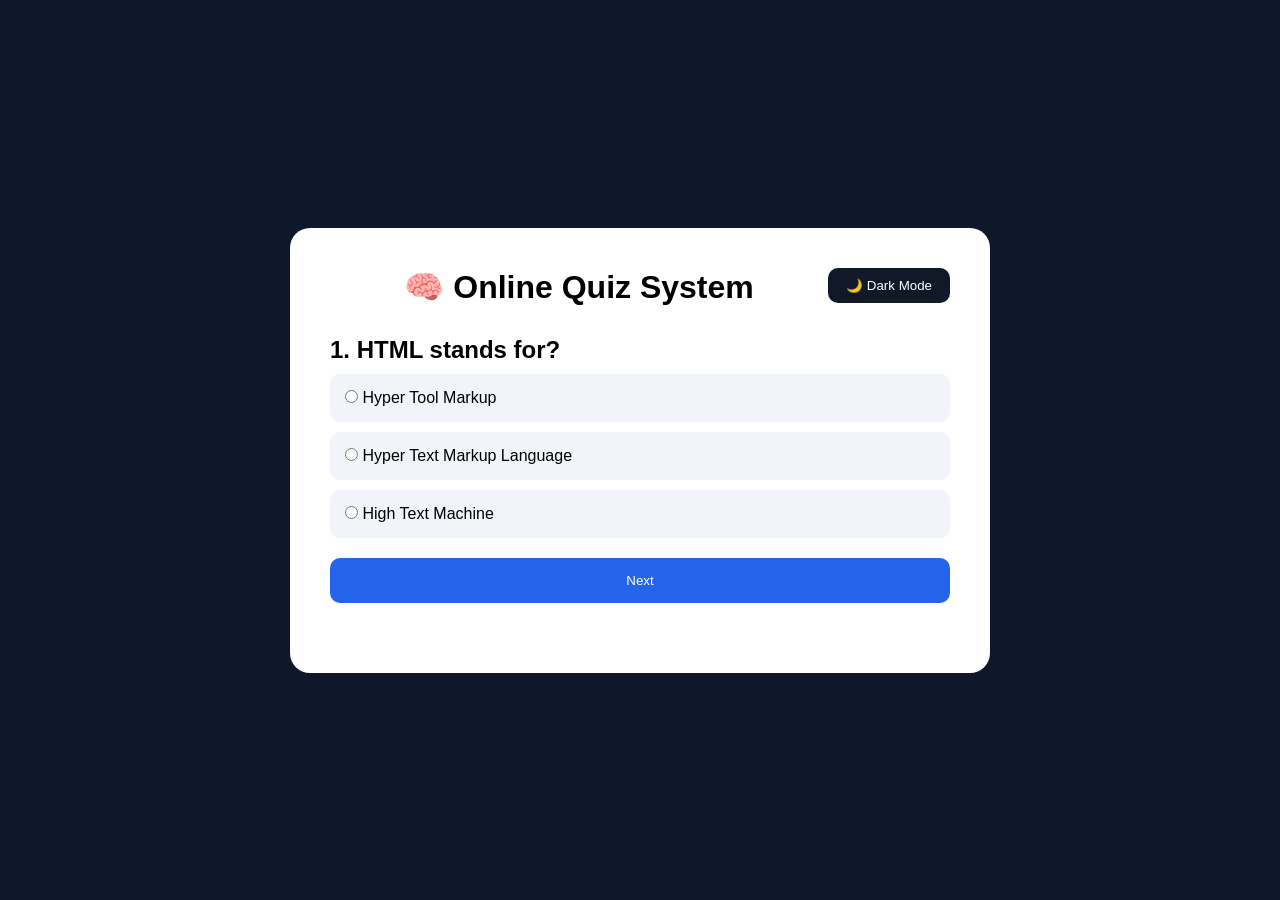
<file: index.html>
<!DOCTYPE html>
<html lang="en">
<head>
<meta charset="UTF-8">
<meta name="viewport" content="width=device-width, initial-scale=1.0">
<title>Online Quiz System</title>

<link rel="stylesheet" href="style.css">

</head>

<body>

<div class="container">
<button id="themeBtn">
🌙 Dark Mode
</button>
<h1>🧠 Online Quiz System</h1>

<form id="quizForm">

<!-- Question 1 -->
<div class="question active">
<h2>1. HTML stands for?</h2>
<label><input type="radio" name="q1" value="0"> Hyper Tool Markup</label>
<label><input type="radio" name="q1" value="1"> Hyper Text Markup Language</label>
<label><input type="radio" name="q1" value="0"> High Text Machine</label>
</div>

<!-- Question 2 -->
<div class="question">
<h2>2. CSS is used for?</h2>
<label><input type="radio" name="q2" value="1"> Styling Website</label>
<label><input type="radio" name="q2" value="0"> Database</label>
<label><input type="radio" name="q2" value="0"> Server</label>
</div>

<!-- Question 3 -->
<div class="question">
<h2>3. JavaScript runs in?</h2>
<label><input type="radio" name="q3" value="1"> Browser</label>
<label><input type="radio" name="q3" value="0"> Photoshop</label>
<label><input type="radio" name="q3" value="0"> Excel</label>
</div>

<!-- Question 4 -->
<div class="question">
<h2>4. Which tag creates a link?</h2>
<label><input type="radio" name="q4" value="1"> a</label>
<label><input type="radio" name="q4" value="0"> img</label>
<label><input type="radio" name="q4" value="0"> p</label>
</div>

<!-- Question 5 -->
<div class="question">
<h2>5. Which property changes text color?</h2>
<label><input type="radio" name="q5" value="1"> color</label>
<label><input type="radio" name="q5" value="0"> width</label>
<label><input type="radio" name="q5" value="0"> padding</label>
</div>

<!-- Question 6 -->
<div class="question">
<h2>6. JavaScript file extension?</h2>
<label><input type="radio" name="q6" value="1"> .js</label>
<label><input type="radio" name="q6" value="0"> .css</label>
<label><input type="radio" name="q6" value="0"> .html</label>
</div>

<!-- Question 7 -->
<div class="question">
<h2>7. CSS stands for?</h2>
<label><input type="radio" name="q7" value="1"> Cascading Style Sheets</label>
<label><input type="radio" name="q7" value="0"> Coding Style</label>
<label><input type="radio" name="q7" value="0"> Creative System</label>
</div>

<!-- Question 8 -->
<div class="question">
<h2>8. Which element is heading?</h2>
<label><input type="radio" name="q8" value="1"> h1</label>
<label><input type="radio" name="q8" value="0"> div</label>
<label><input type="radio" name="q8" value="0"> span</label>
</div>

<!-- Question 9 -->
<div class="question">
<h2>9. Which tag inserts image?</h2>
<label><input type="radio" name="q9" value="1"> img</label>
<label><input type="radio" name="q9" value="0"> ul</label>
<label><input type="radio" name="q9" value="0"> br</label>
</div>

<!-- Question 10 -->
<div class="question">
<h2>10. Which language styles websites?</h2>
<label><input type="radio" name="q10" value="1"> CSS</label>
<label><input type="radio" name="q10" value="0"> Python</label>
<label><input type="radio" name="q10" value="0"> Java</label>
</div>
<div class="buttons">

<button
type="button"
id="prev">

Previous

</button>

<button
type="button"
id="next">

Next

</button>

<button
type="submit"
id="submit">

Submit

</button>

</div>
</form>

<div id="result"></div>

</div>

<script src="script.js"></script>

</body>
</html>
</file>
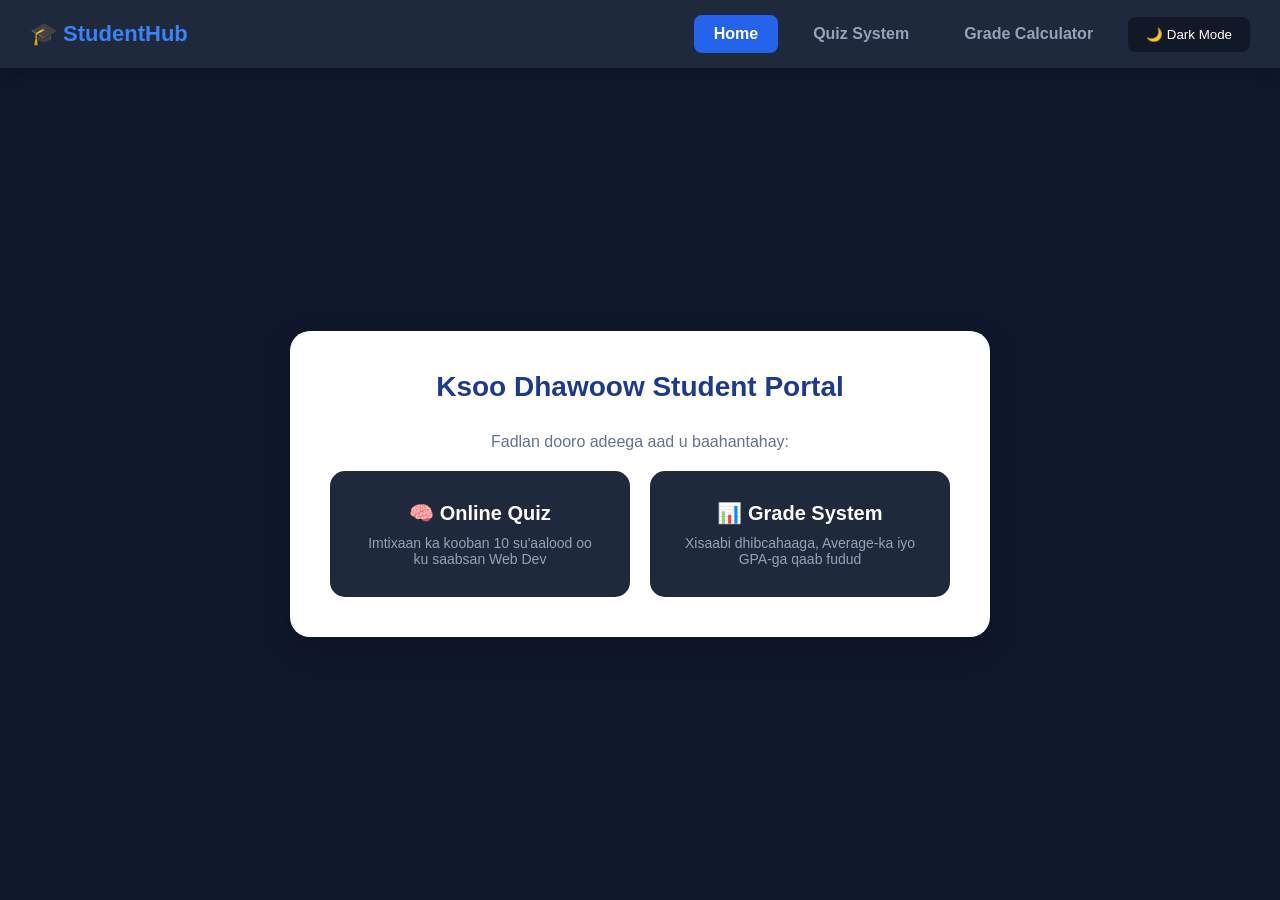
<file: Online Quiz and Student Grade Cal.html>
<!DOCTYPE html>
<html lang="en">
<head>
<meta charset="UTF-8">
<meta name="viewport" content="width=device-width, initial-scale=1.0">
<title>Student Portal Hub</title>
<style>
    /* ==========================================================================
       1. GLOBAL STYLES & THEMING
       ========================================================================== */
    * {
        margin: 0;
        padding: 0;
        box-sizing: border-box;
        font-family: 'Segoe UI', Arial, sans-serif;
        transition: background 0.3s ease, color 0.3s ease;
    }

    body {
        background: #0f172a;
        color: #1e293b;
        min-height: 100vh;
        display: flex;
        flex-direction: column;
    }

    body.dark {
        background: #020617;
        color: #f1f5f9;
    }

    /* ==========================================================================
       2. NAVIGATION BAR
       ========================================================================== */
    header {
        background: #1e293b;
        padding: 15px 30px;
        display: flex;
        justify-content: space-between;
        align-items: center;
        box-shadow: 0 4px 15px rgba(0,0,0,0.2);
        position: sticky;
        top: 0;
        z-index: 100;
    }

    body.dark header {
        background: #0f172a;
        border-bottom: 1px solid #1e293b;
    }

    .logo {
        color: #3b82f6;
        font-size: 22px;
        font-weight: bold;
        cursor: pointer;
    }

    .nav-buttons {
        display: flex;
        gap: 15px;
        align-items: center;
    }

    .nav-btn {
        padding: 10px 20px;
        border: none;
        background: transparent;
        color: #94a3b8;
        font-size: 16px;
        font-weight: 600;
        border-radius: 8px;
        cursor: pointer;
        transition: all 0.2s ease;
    }

    .nav-btn:hover, .nav-btn.active {
        color: white;
        background: #2563eb;
    }

    #themeBtn {
        padding: 10px 18px;
        border: none;
        background: #111827;
        color: white;
        border-radius: 8px;
        cursor: pointer;
    }

    /* ==========================================================================
       3. MAIN CONTAINER & SECTIONS
       ========================================================================== */
    main {
        flex: 1;
        display: flex;
        justify-content: center;
        align-items: center;
        padding: 40px 20px;
    }

    .app-section {
        display: none;
        animation: fadeIn 0.4s ease-in-out;
        width: 100%;
        max-width: 700px;
    }

    .app-section.active-view {
        display: block;
    }

    .card {
        background: white;
        padding: 40px;
        border-radius: 20px;
        box-shadow: 0 10px 30px rgba(0,0,0,0.15);
    }

    body.dark .card {
        background: #0f172a;
        border: 1px solid #1e293b;
        box-shadow: 0 10px 30px rgba(0,0,0,0.5);
    }

    h1 {
        text-align: center;
        margin-bottom: 30px;
        font-size: 28px;
    }
    
    body:not(.dark) h1 {
        color: #1e3a8a;
    }

    body.dark h1 {
        color: #f8fafc;
    }

    /* BUTTONS GENERAL */
    .action-btn {
        width: 100%;
        padding: 15px;
        border: none;
        background: #2563eb;
        color: white;
        border-radius: 10px;
        cursor: pointer;
        font-size: 16px;
        font-weight: 600;
        transition: background 0.2s;
    }

    .action-btn:hover {
        background: #1d4ed8;
    }

    /* ==========================================================================
       4. DASHBOARD / HOME VIEW
       ========================================================================== */
    .dashboard-grid {
        display: grid;
        grid-template-columns: 1fr 1fr;
        gap: 20px;
        margin-top: 20px;
    }

    .menu-card {
        background: #1e293b;
        color: white;
        padding: 30px;
        border-radius: 15px;
        text-align: center;
        cursor: pointer;
        transition: transform 0.2s, box-shadow 0.2s;
    }

    .menu-card:hover {
        transform: translateY(-5px);
        box-shadow: 0 8px 20px rgba(59, 130, 246, 0.3);
    }

    .menu-card h3 {
        font-size: 20px;
        margin-bottom: 10px;
    }

    .menu-card p {
        color: #94a3b8;
        font-size: 14px;
    }

    /* ==========================================================================
       5. QUIZ COMPONENT STYLES
       ========================================================================== */
    .question {
        display: none;
    }

    .question.active-q {
        display: block;
    }

    .question h2 {
        font-size: 20px;
        margin-bottom: 20px;
        color: inherit;
    }

    .quiz-label {
        display: block;
        padding: 15px;
        margin: 12px 0;
        background: #f1f5f9;
        border-radius: 10px;
        cursor: pointer;
        font-weight: 500;
        border: 2px solid transparent;
    }

    .quiz-label:hover {
        background: #e2e8f0;
    }

    body.dark .quiz-label {
        background: #1e293b;
        color: #e2e8f0;
    }

    body.dark .quiz-label:hover {
        background: #334155;
    }

    .quiz-label input {
        margin-right: 10px;
        transform: scale(1.1);
    }

    .quiz-buttons {
        display: flex;
        gap: 10px;
        margin-top: 25px;
    }

    #submit {
        display: none;
        background: #10b981;
    }

    #submit:hover {
        background: #059669;
    }

    #quiz-result {
        margin-top: 30px;
        text-align: center;
        font-size: 26px;
        font-weight: bold;
        color: #10b981;
    }

    /* ==========================================================================
       6. GRADE CALCULATOR STYLES
       ========================================================================== */
    .calculator-card {
        max-width: 650px !important;
    }

    .grid-inputs {
        display: grid;
        grid-template-columns: 1fr 1fr;
        gap: 15px;
        margin-bottom: 20px;
    }

    .input-box {
        display: flex;
        flex-direction: column;
        gap: 5px;
    }

    .input-box label {
        font-weight: 600;
        font-size: 14px;
    }

    .input-box input {
        width: 100%;
        padding: 10px;
        border-radius: 8px;
        border: 1px solid #cbd5e1;
        background: #f8fafc;
        font-size: 15px;
        color: inherit;
    }

    body.dark .input-box input {
        background: #1e293b;
        border-color: #334155;
    }

    .calc-result {
        margin-top: 25px;
        background: #f0fdf4;
        border-left: 5px solid #10b981;
        padding: 20px;
        border-radius: 8px;
        display: none;
    }

    body.dark .calc-result {
        background: #14532d;
        border-left: 5px solid #22c55e;
    }

    .calc-result p {
        font-size: 18px;
        margin: 5px 0;
        font-weight: 500;
    }

    /* Animations */
    @keyframes fadeIn {
        from { opacity: 0; transform: translateY(10px); }
        to { opacity: 1; transform: translateY(0); }
    }
</style>
</head>
<body>

    <header>
        <div class="logo" onclick="switchView('home')">🎓 StudentHub</div>
        <div class="nav-buttons">
            <button class="nav-btn active" id="btn-home" onclick="switchView('home')">Home</button>
            <button class="nav-btn" id="btn-quiz" onclick="switchView('quiz')">Quiz System</button>
            <button class="nav-btn" id="btn-grade" onclick="switchView('grade')">Grade Calculator</button>
            <button id="themeBtn">🌙 Dark Mode</button>
        </div>
    </header>

    <main>

        <div id="view-home" class="app-section active-view">
            <div class="card">
                <h1>Ksoo Dhawoow Student Portal</h1>
                <p style="text-align: center; color: #64748b; margin-bottom: 20px;">Fadlan dooro adeega aad u baahantahay:</p>
                <div class="dashboard-grid">
                    <div class="menu-card" onclick="switchView('quiz')">
                        <h3>🧠 Online Quiz</h3>
                        <p>Imtixaan ka kooban 10 su'aalood oo ku saabsan Web Dev</p>
                    </div>
                    <div class="menu-card" onclick="switchView('grade')">
                        <h3>📊 Grade System</h3>
                        <p>Xisaabi dhibcahaaga, Average-ka iyo GPA-ga qaab fudud</p>
                    </div>
                </div>
            </div>
        </div>

        <div id="view-quiz" class="app-section">
            <div class="card">
                <h1>🧠 Online Quiz System</h1>
                <form id="quizForm">
                    <div class="question active-q">
                        <h2>1. HTML stands for?</h2>
                        <label class="quiz-label"><input type="radio" name="q1" value="0"> Hyper Tool Markup</label>
                        <label class="quiz-label"><input type="radio" name="q1" value="1"> Hyper Text Markup Language</label>
                        <label class="quiz-label"><input type="radio" name="q1" value="0"> High Text Machine</label>
                    </div>

                    <div class="question">
                        <h2>2. CSS is used for?</h2>
                        <label class="quiz-label"><input type="radio" name="q2" value="1"> Styling Website</label>
                        <label class="quiz-label"><input type="radio" name="q2" value="0"> Database</label>
                        <label class="quiz-label"><input type="radio" name="q2" value="0"> Server</label>
                    </div>

                    <div class="question">
                        <h2>3. JavaScript runs in?</h2>
                        <label class="quiz-label"><input type="radio" name="q3" value="1"> Browser</label>
                        <label class="quiz-label"><input type="radio" name="q3" value="0"> Photoshop</label>
                        <label class="quiz-label"><input type="radio" name="q3" value="0"> Excel</label>
                    </div>

                    <div class="question">
                        <h2>4. Which tag creates a link?</h2>
                        <label class="quiz-label"><input type="radio" name="q4" value="1"> a</label>
                        <label class="quiz-label"><input type="radio" name="q4" value="0"> img</label>
                        <label class="quiz-label"><input type="radio" name="q4" value="0"> p</label>
                    </div>

                    <div class="question">
                        <h2>5. Which property changes text color?</h2>
                        <label class="quiz-label"><input type="radio" name="q5" value="1"> color</label>
                        <label class="quiz-label"><input type="radio" name="q5" value="0"> width</label>
                        <label class="quiz-label"><input type="radio" name="q5" value="0"> padding</label>
                    </div>

                    <div class="question">
                        <h2>6. JavaScript file extension?</h2>
                        <label class="quiz-label"><input type="radio" name="q6" value="1"> .js</label>
                        <label class="quiz-label"><input type="radio" name="q6" value="0"> .css</label>
                        <label class="quiz-label"><input type="radio" name="q6" value="0"> .html</label>
                    </div>

                    <div class="question">
                        <h2>7. CSS stands for?</h2>
                        <label class="quiz-label"><input type="radio" name="q7" value="1"> Cascading Style Sheets</label>
                        <label class="quiz-label"><input type="radio" name="q7" value="0"> Coding Style</label>
                        <label class="quiz-label"><input type="radio" name="q7" value="0"> Creative System</label>
                    </div>

                    <div class="question">
                        <h2>8. Which element is heading?</h2>
                        <label class="quiz-label"><input type="radio" name="q8" value="1"> h1</label>
                        <label class="quiz-label"><input type="radio" name="q8" value="0"> div</label>
                        <label class="quiz-label"><input type="radio" name="q8" value="0"> span</label>
                    </div>

                    <div class="question">
                        <h2>9. Which tag inserts image?</h2>
                        <label class="quiz-label"><input type="radio" name="q9" value="1"> img</label>
                        <label class="quiz-label"><input type="radio" name="q9" value="0"> ul</label>
                        <label class="quiz-label"><input type="radio" name="q9" value="0"> br</label>
                    </div>

                    <div class="question">
                        <h2>10. Which language styles websites?</h2>
                        <label class="quiz-label"><input type="radio" name="q10" value="1"> CSS</label>
                        <label class="quiz-label"><input type="radio" name="q10" value="0"> Python</label>
                        <label class="quiz-label"><input type="radio" name="q10" value="0"> Java</label>
                    </div>

                    <div class="quiz-buttons">
                        <button type="button" class="action-btn" id="prev" style="background:#64748b;">Previous</button>
                        <button type="button" class="action-btn" id="next">Next</button>
                        <button type="submit" class="action-btn" id="submit">Submit</button>
                    </div>
                </form>
                <div id="quiz-result"></div>
            </div>
        </div>

        <div id="view-grade" class="app-section">
            <div class="card calculator-card">
                <h1>Arday Grade System</h1>
                <div class="grid-inputs">
                    <div class="input-box"><label>Somali</label><input id="somali" type="number"></div>
                    <div class="input-box"><label>Arabic</label><input id="arabic" type="number"></div>
                    <div class="input-box"><label>Tarbiya</label><input id="tarbiya" type="number"></div>
                    <div class="input-box"><label>Chemistry</label><input id="chemistry" type="number"></div>
                    <div class="input-box"><label>Biology</label><input id="biology" type="number"></div>
                    <div class="input-box"><label>History</label><input id="history" type="number"></div>
                    <div class="input-box"><label>Geography</label><input id="geography" type="number"></div>
                    <div class="input-box"><label>Math</label><input id="math" type="number"></div>
                    <div class="input-box"><label>Physics</label><input id="physics" type="number"></div>
                    <div class="input-box"><label>English</label><input id="english" type="number"></div>
                </div>

                <button class="action-btn" onclick="calculateGrade()">Calculate Grade</button>

                <div class="calc-result" id="calc-result">
                    <p id="total"></p>
                    <p id="avg"></p>
                    <p id="gpa"></p>
                    <p id="grade"></p>
                </div>
            </div>
        </div>

    </main>

    <script>
        // --- 7a. VIEW ROUTING LOGIC (KALAL DOORASHADA PAGES-KA) ---
        function switchView(viewName) {
            // Qari dhammaan views-ka
            document.querySelectorAll('.app-section').forEach(section => {
                section.classList.remove('active-view');
            });
            // Ka saar active class badhamada menu-ga oo dhan
            document.querySelectorAll('.nav-btn').forEach(btn => {
                btn.classList.remove('active');
            });

            // Muuji view-ga la doortay
            document.getElementById(`view-${viewName}`).classList.add('active-view');
            // Ka dhig badhanka la riixay active
            const activeBtn = document.getElementById(`btn-${viewName}`);
            if(activeBtn) activeBtn.classList.add('active');
        }

        // --- 7b. DARK MODE LOGIC ---
        const themeBtn = document.getElementById("themeBtn");
        themeBtn.addEventListener("click", function() {
            document.body.classList.toggle("dark");
            if(document.body.classList.contains("dark")) {
                themeBtn.innerHTML = "☀ Light Mode";
            } else {
                themeBtn.innerHTML = "🌙 Dark Mode";
            }
        });

        // --- 7c. QUIZ SYSTEM LOGIC ---
        const questions = document.querySelectorAll(".question");
        const next = document.getElementById("next");
        const prev = document.getElementById("prev");
        const submit = document.getElementById("submit");
        const quizResult = document.getElementById("quiz-result");
        let current = 0;

        function showQuestion(){
            questions.forEach((q) => { q.classList.remove("active-q"); });
            questions[current].classList.add("active-q");

            prev.style.display = current === 0 ? "none" : "inline-block";

            if(current === questions.length - 1){
                next.style.display = "none";
                submit.style.display = "inline-block";
            } else {
                next.style.display = "inline-block";
                submit.style.display = "none";
            }
        }

        next.addEventListener("click", function(){
            current++;
            if(current > questions.length - 1) current = questions.length - 1;
            showQuestion();
        });

        prev.addEventListener("click", function(){
            current--;
            if(current < 0) current = 0;
            showQuestion();
        });

        document.getElementById("quizForm").addEventListener("submit", function(e){
            e.preventDefault();
            let score = 0;
            let answers = document.querySelectorAll('input[type="radio"]:checked');
            answers.forEach((a) => {
                score += Number(a.value);
            });
            quizResult.innerHTML = `🎉 Score: ${score}/10`;
        });

        showQuestion(); // Bilaaw quiz-ka

        // --- 7d. GRADE CALCULATOR LOGIC ---
        function getVal(id){
            let val = document.getElementById(id).value;
            if(val === "") return 0;   
            return Number(val);
        }

        function calculateGrade(){
            let subjects = [
                getVal("somali"), getVal("arabic"), getVal("tarbiya"), 
                getVal("chemistry"), getVal("biology"), getVal("history"), 
                getVal("geography"), getVal("math"), getVal("physics"), getVal("english")
            ];

            // Validation (Hubin)
            for(let i=0; i<subjects.length; i++){
                if(subjects[i] < 0 || subjects[i] > 100){
                    alert("0 ilaa 100 kaliya geli");
                    return;
                }
            }

            let total = subjects.reduce((a,b) => a+b, 0);
            let average = (total / 1000) * 100;
            let gpa = (average / 25).toFixed(2);
            let grade = "";

            if(average >= 90) grade = "A+";
            else if(average >= 85) grade = "A";
            else if(average >= 80) grade = "A-";
            else if(average >= 70) grade = "B";
            else if(average >= 60) grade = "C";
            else if(average >= 50) grade = "D";
            else grade = "F";

            document.getElementById("total").innerText = "Total: " + total + " / 1000";
            document.getElementById("avg").innerText = "Average: " + average.toFixed(2) + "%";
            document.getElementById("gpa").innerText = "GPA: " + gpa;
            document.getElementById("grade").innerText = "Grade: " + grade;

            document.getElementById("calc-result").style.display = "block";
        }
    </script>
</body>
</html>
</file>
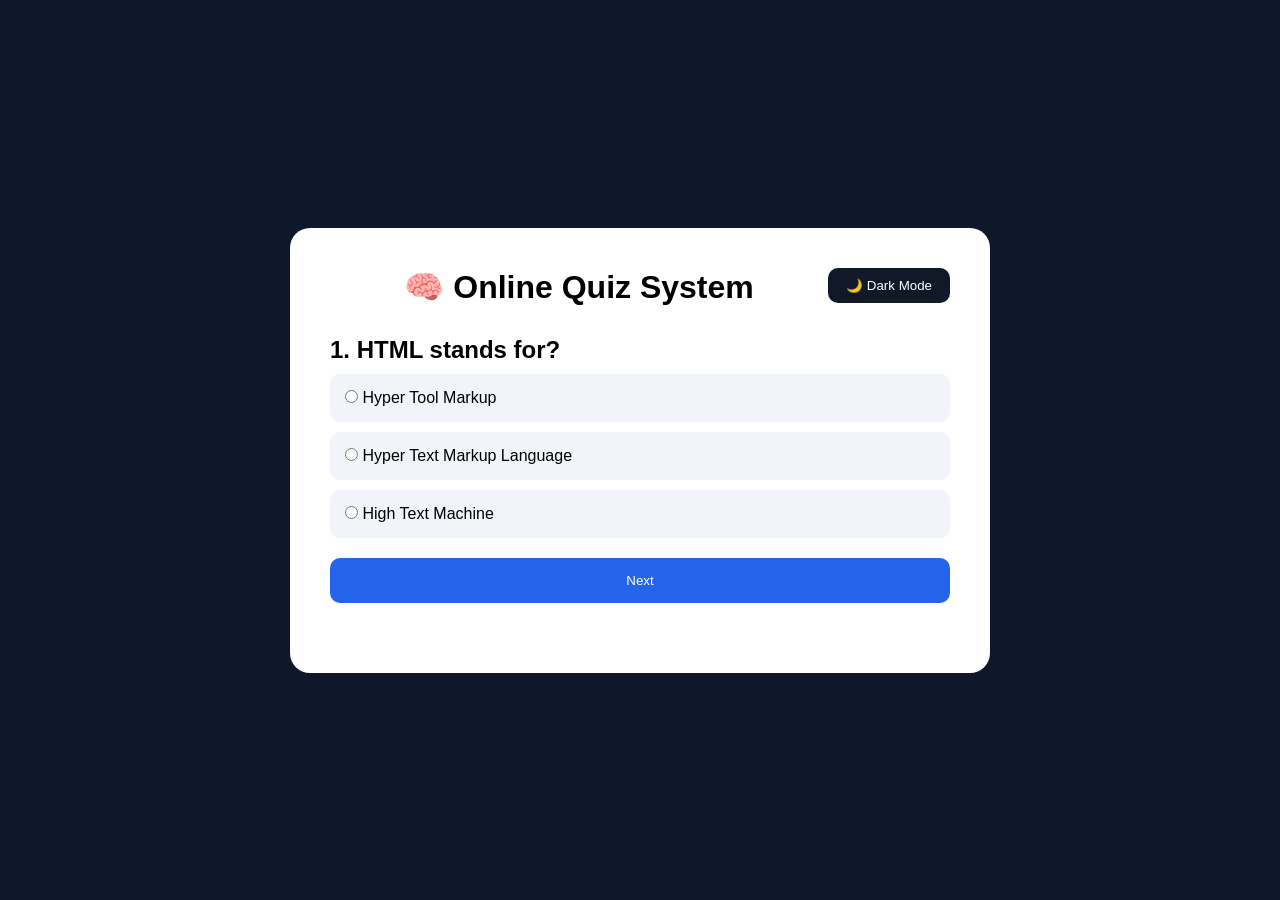
<file: projecti-ndex.html>
<!DOCTYPE html>
<html lang="en">
<head>
<meta charset="UTF-8">
<meta name="viewport" content="width=device-width, initial-scale=1.0">
<title>Online Quiz System</title>

<style>
*{
margin:0;
padding:0;
box-sizing:border-box;
font-family:Arial;
}

body{
background:#0f172a;
display:flex;
justify-content:center;
align-items:center;
min-height:100vh;
padding:20px;
}

.container{
background:white;
width:700px;
padding:40px;
border-radius:20px;
}

h1{
text-align:center;
margin-bottom:30px;
}

.question{
display:none;
}

.active{
display:block;
}

label{
display:block;
padding:15px;
margin:10px 0;
background:#f1f5f9;
border-radius:10px;
cursor:pointer;
}

.buttons{
display:flex;
gap:10px;
margin-top:20px;
}

button{
flex:1;
padding:15px;
border:none;
background:#2563eb;
color:white;
border-radius:10px;
cursor:pointer;
}

#submit{
display:none;
}

#result{
margin-top:30px;
text-align:center;
font-size:28px;
font-weight:bold;
}

#themeBtn{
padding:10px 18px;
background:#111827;
border:none;
color:white;
border-radius:10px;
cursor:pointer;
float:right;
margin-bottom:20px;
}

body.dark{
background:#020617;
}

body.dark .container{
background:#0f172a;
color:white;
}

body.dark label{
background:#334155;
color:white;
}

body.dark label:hover{
background:#475569;
}

body.dark button{
background:#2563eb;
}

body.dark h1{
color:white;
}
</style>

</head>

<body>

<div class="container">

<button id="themeBtn">
🌙 Dark Mode
</button>

<h1>🧠 Online Quiz System</h1>

<form id="quizForm">

<div class="question active">
<h2>1. HTML stands for?</h2>
<label><input type="radio" name="q1" value="0"> Hyper Tool Markup</label>
<label><input type="radio" name="q1" value="1"> Hyper Text Markup Language</label>
<label><input type="radio" name="q1" value="0"> High Text Machine</label>
</div>

<div class="question">
<h2>2. CSS is used for?</h2>
<label><input type="radio" name="q2" value="1"> Styling Website</label>
<label><input type="radio" name="q2" value="0"> Database</label>
<label><input type="radio" name="q2" value="0"> Server</label>
</div>

<div class="question">
<h2>3. JavaScript runs in?</h2>
<label><input type="radio" name="q3" value="1"> Browser</label>
<label><input type="radio" name="q3" value="0"> Photoshop</label>
<label><input type="radio" name="q3" value="0"> Excel</label>
</div>

<div class="question">
<h2>4. Which tag creates a link?</h2>
<label><input type="radio" name="q4" value="1"> a</label>
<label><input type="radio" name="q4" value="0"> img</label>
<label><input type="radio" name="q4" value="0"> p</label>
</div>

<div class="question">
<h2>5. Which property changes text color?</h2>
<label><input type="radio" name="q5" value="1"> color</label>
<label><input type="radio" name="q5" value="0"> width</label>
<label><input type="radio" name="q5" value="0"> padding</label>
</div>

<div class="question">
<h2>6. JavaScript file extension?</h2>
<label><input type="radio" name="q6" value="1"> .js</label>
<label><input type="radio" name="q6" value="0"> .css</label>
<label><input type="radio" name="q6" value="0"> .html</label>
</div>

<div class="question">
<h2>7. CSS stands for?</h2>
<label><input type="radio" name="q7" value="1"> Cascading Style Sheets</label>
<label><input type="radio" name="q7" value="0"> Coding Style</label>
<label><input type="radio" name="q7" value="0"> Creative System</label>
</div>

<div class="question">
<h2>8. Which element is heading?</h2>
<label><input type="radio" name="q8" value="1"> h1</label>
<label><input type="radio" name="q8" value="0"> div</label>
<label><input type="radio" name="q8" value="0"> span</label>
</div>

<div class="question">
<h2>9. Which tag inserts image?</h2>
<label><input type="radio" name="q9" value="1"> img</label>
<label><input type="radio" name="q9" value="0"> ul</label>
<label><input type="radio" name="q9" value="0"> br</label>
</div>

<div class="question">
<h2>10. Which language styles websites?</h2>
<label><input type="radio" name="q10" value="1"> CSS</label>
<label><input type="radio" name="q10" value="0"> Python</label>
<label><input type="radio" name="q10" value="0"> Java</label>
</div>

<div class="buttons">

<button type="button" id="prev">
Previous
</button>

<button type="button" id="next">
Next
</button>

<button type="submit" id="submit">
Submit
</button>

</div>

</form>

<div id="result"></div>

</div>

<script>

const questions =
document.querySelectorAll(".question");

const next =
document.getElementById("next");

const prev =
document.getElementById("prev");

const submit =
document.getElementById("submit");

const result =
document.getElementById("result");

let current = 0;

function showQuestion(){

questions.forEach((q)=>{
q.style.display="none";
});

questions[current].style.display="block";

prev.style.display =
current===0
? "none"
: "inline-block";

if(current===questions.length-1){

next.style.display="none";

submit.style.display="inline-block";

}else{

next.style.display="inline-block";

submit.style.display="none";

}

}

next.addEventListener("click",()=>{

current++;

if(current>
questions.length-1){

current=
questions.length-1;

}

showQuestion();

});

prev.addEventListener("click",()=>{

current--;

if(current<0){

current=0;

}

showQuestion();

});

document
.getElementById(
"quizForm"
)

.addEventListener(

"submit",

function(e){

e.preventDefault();

let score=0;

let answers=
document.querySelectorAll(
'input[type="radio"]:checked'
);

answers.forEach((a)=>{

score+=
Number(
a.value
);

});

result.innerHTML=
`🎉 Score: ${score}/10`;

}

);

showQuestion();

const themeBtn =
document.getElementById(
"themeBtn"
);

themeBtn.addEventListener(
"click",

function(){

document.body
.classList
.toggle(
"dark"
);

if(
document.body
.classList
.contains(
"dark"
)
){

themeBtn.innerHTML=
"☀ Light Mode";

}

else{

themeBtn.innerHTML=
"🌙 Dark Mode";

}

}

);

</script>

</body>
</html>
</file>
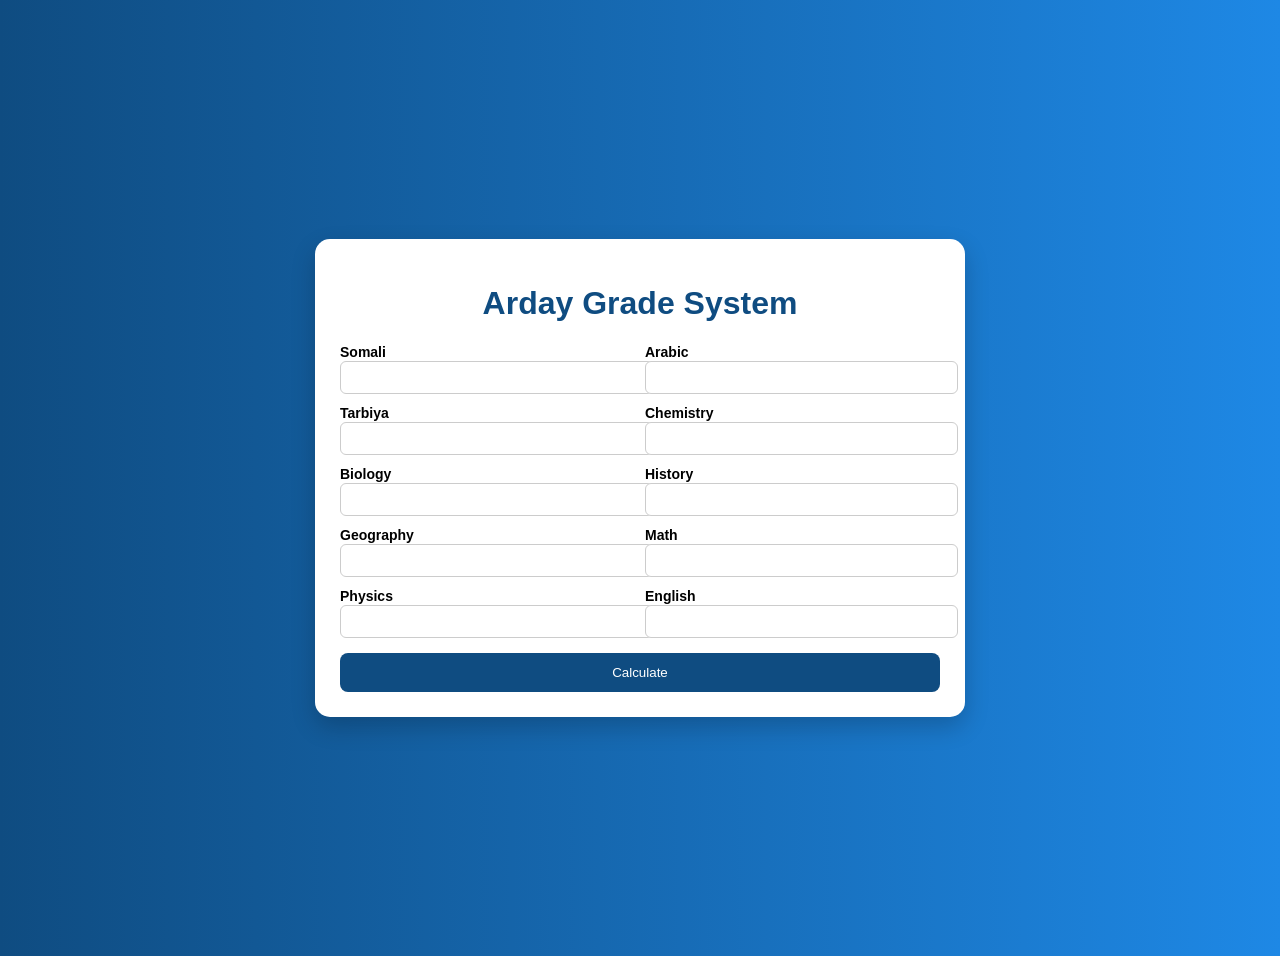
<file: hore/project.html>
<!DOCTYPE html>
<html lang="en">
<head>
<meta charset="UTF-8">
<title>Student Grade System</title>

<style>
body{
  font-family: Arial;
  background: linear-gradient(to right,#0f4c81,#1e88e5);
  display:flex;
  justify-content:center;
  align-items:center;
  min-height:100vh;
  padding:20px;
}

.container{
  background:white;
  width:600px;
  padding:25px;
  border-radius:15px;
  box-shadow:0 10px 25px rgba(0,0,0,0.2);
}

h1{
  text-align:center;
  color:#0f4c81;
}

.grid{
  display:grid;
  grid-template-columns:1fr 1fr;
  gap:10px;
}

.input-box label{
  font-weight:bold;
  font-size:14px;
}

input{
  width:100%;
  padding:8px;
  border-radius:6px;
  border:1px solid #ccc;
}

button{
  width:100%;
  margin-top:15px;
  padding:12px;
  background:#0f4c81;
  color:white;
  border:none;
  border-radius:8px;
  cursor:pointer;
}

button:hover{
  background:#1565c0;
}

.result{
  margin-top:15px;
  background:#f4f9ff;
  padding:15px;
  border-radius:10px;
  display:none;
}
</style>
</head>

<body>

<div class="container">

<h1>Arday Grade System</h1>

<div class="grid">

<div class="input-box"><label>Somali</label><input id="somali" type="number"></div>
<div class="input-box"><label>Arabic</label><input id="arabic" type="number"></div>

<div class="input-box"><label>Tarbiya</label><input id="tarbiya" type="number"></div>
<div class="input-box"><label>Chemistry</label><input id="chemistry" type="number"></div>

<div class="input-box"><label>Biology</label><input id="biology" type="number"></div>
<div class="input-box"><label>History</label><input id="history" type="number"></div>

<div class="input-box"><label>Geography</label><input id="geography" type="number"></div>
<div class="input-box"><label>Math</label><input id="math" type="number"></div>

<div class="input-box"><label>Physics</label><input id="physics" type="number"></div>
<div class="input-box"><label>English</label><input id="english" type="number"></div>

</div>

<button onclick="calculate()">Calculate</button>

<div class="result" id="result">
<p id="total"></p>
<p id="avg"></p>
<p id="gpa"></p>
<p id="grade"></p>
</div>

</div>

<script>
function getVal(id){
  let val = document.getElementById(id).value;
  if(val === "") return 0;   // FIX NaN problem
  return Number(val);
}

function calculate(){

let subjects = [
getVal("somali"),
getVal("arabic"),
getVal("tarbiya"),
getVal("chemistry"),
getVal("biology"),
getVal("history"),
getVal("geography"),
getVal("math"),
getVal("physics"),
getVal("english")
];

// validation
for(let i=0;i<subjects.length;i++){
if(subjects[i] < 0 || subjects[i] > 100){
alert("0 ilaa 100 kaliya geli");
return;
}
}

let total = subjects.reduce((a,b)=>a+b,0);
let average = (total / 1000) * 100;
let gpa = (average / 25).toFixed(2);

let grade = "";

if(average >= 90) grade = "A+";
else if(average >= 85) grade = "A";
else if(average >= 80) grade = "A-";
else if(average >= 70) grade = "B";
else if(average >= 60) grade = "C";
else if(average >= 50) grade = "D";
else grade = "F";

document.getElementById("total").innerText = "Total: " + total + " / 1000";
document.getElementById("avg").innerText = "Average: " + average.toFixed(2) + "%";
document.getElementById("gpa").innerText = "GPA: " + gpa;
document.getElementById("grade").innerText = "Grade: " + grade;

document.getElementById("result").style.display = "block";
}
</script>

</body>
</html>
</file>
<file: style.css>
*{
margin:0;
padding:0;
box-sizing:border-box;
font-family:Arial;
}

body{
background:#0f172a;
display:flex;
justify-content:center;
align-items:center;
min-height:100vh;
padding:20px;
}

.container{
background:white;
width:700px;
padding:40px;
border-radius:20px;
}

h1{
text-align:center;
margin-bottom:30px;
}

.question{
display:none;
}

.active{
display:block;
}

label{
display:block;
padding:15px;
margin:10px 0;
background:#f1f5f9;
border-radius:10px;
cursor:pointer;
}

.buttons{
display:flex;
gap:10px;
margin-top:20px;
}

button{
flex:1;
padding:15px;
border:none;
background:#2563eb;
color:white;
border-radius:10px;
cursor:pointer;
}

#submit{
display:none;
}
.question{
display:none;
}
#result{
margin-top:30px;
text-align:center;
font-size:28px;
font-weight:bold;
}

#themeBtn{

padding:10px 18px;

border:none;

background:#111827;

color:white;

border-radius:10px;

cursor:pointer;

float:right;

margin-bottom:20px;

}

body.dark{

background:#020617;

}

body.dark .container{

background:#0f172a;

color:white;

}

body.dark .question{

background:#1e293b;

}

body.dark label{

background:#334155;

color:white;

}

body.dark label:hover{

background:#475569;

}

body.dark button{

background:#2563eb;

}

body.dark h1{

color:white;

}
</file>
